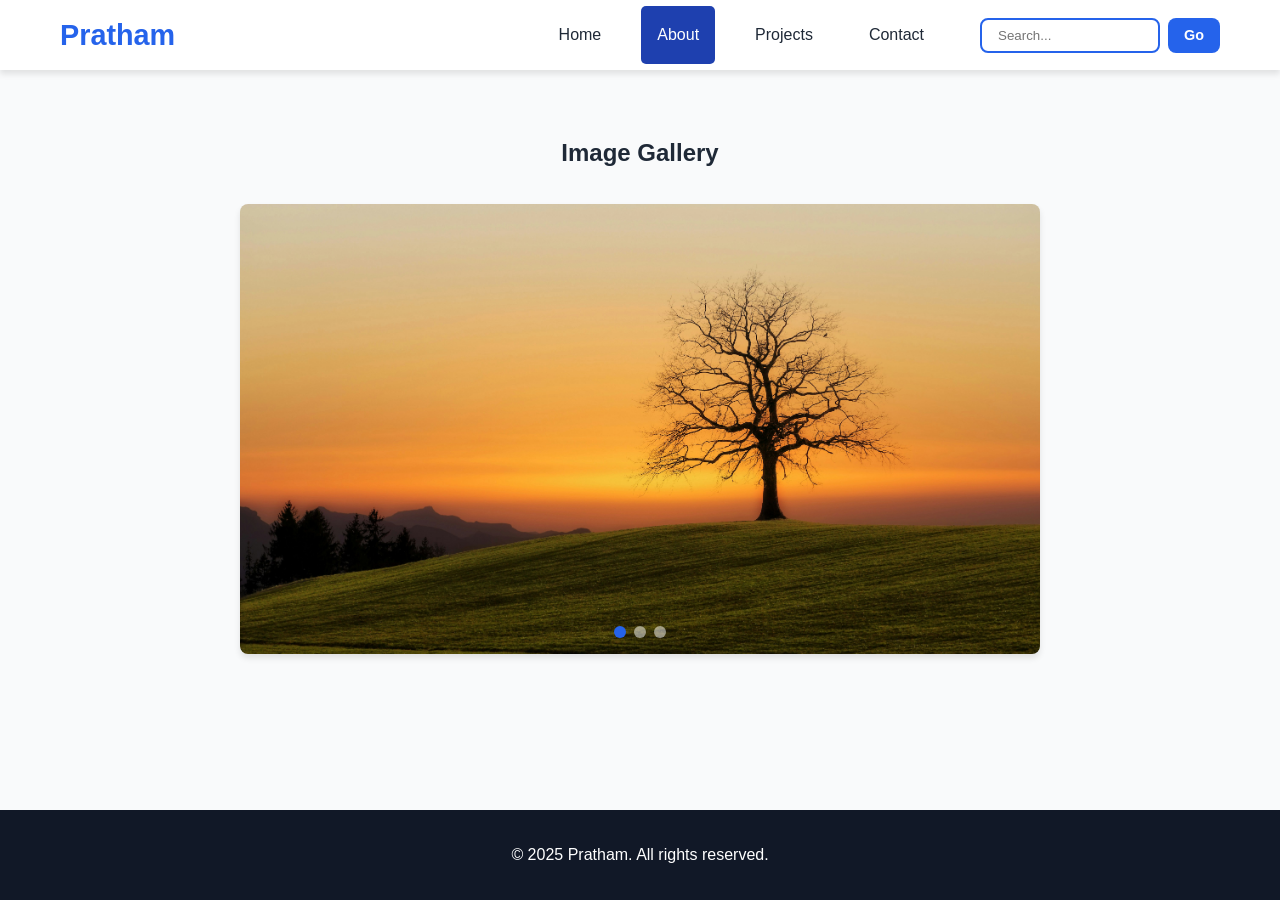
<file: about.html>
<!DOCTYPE html>
<html lang="en">
<head>
    <meta charset="UTF-8">
    <meta name="viewport" content="width=device-width, initial-scale=1.0">
    <title>Pratham - Gallery</title>
    <link rel="stylesheet" href="css/style.css">
    <link rel="stylesheet" href="https://cdnjs.cloudflare.com/ajax/libs/font-awesome/6.4.0/css/all.min.css">
</head>
<body>
    <header>
        <div class="container">
            <h1 class="logo"><a href="index.html">Pratham</a></h1>
            <nav>
                <ul class="nav-links">
                    <li><a href="index.html">Home</a></li>
                    <li><a href="about.html" class="active">About</a></li>
                    <li><a href="projects.html">Projects</a></li>
                    <li><a href="contact.html">Contact</a></li>
                    <li class="nav-search">
                        <input type="text" placeholder="Search..." class="search-input">
                        <button class="btn small primary search-btn">Go</button>
                    </li>
                </ul>
                <div class="hamburger">
                    <i class="fas fa-bars"></i>
                </div>
            </nav>
        </div>
    </header>

    <main class="container">
        <section class="gallery-section">
            <h2>Image Gallery</h2>
            
            <!-- Image Slider -->
            <div class="image-slider">
                <!-- Radio Controls -->
                <div class="slider-controls">
                    <input type="radio" name="gallery-slider" id="img1" checked>
                    <input type="radio" name="gallery-slider" id="img2">
                    <input type="radio" name="gallery-slider" id="img3">
                </div>
    
                <!-- Slides -->
                <div class="slides">
                    <div class="slide active">
                        <img src="images/gallery1.jpg" alt="Gallery Image 1">
                    </div>
                    <div class="slide"> <!-- Remove "active" from others -->
                        <img src="images/gallery2.jpg" alt="Gallery Image 2">
                    </div>
                    <div class="slide">
                        <img src="images/gallery3.jpg" alt="Gallery Image 3">
                    </div>
                </div>
            </div>
        </section>
    </main>

    <!-- Image Modal -->
    <div class="image-modal">
        <span class="close-modal">&times;</span>
        <img class="modal-content" id="expanded-img">
    </div>

    <footer>
        <div class="container">
            <p>&copy; 2025 Pratham. All rights reserved.</p>
        </div>
    </footer>

    <script src="js/main.js"></script>
</body>
</html>
</file>
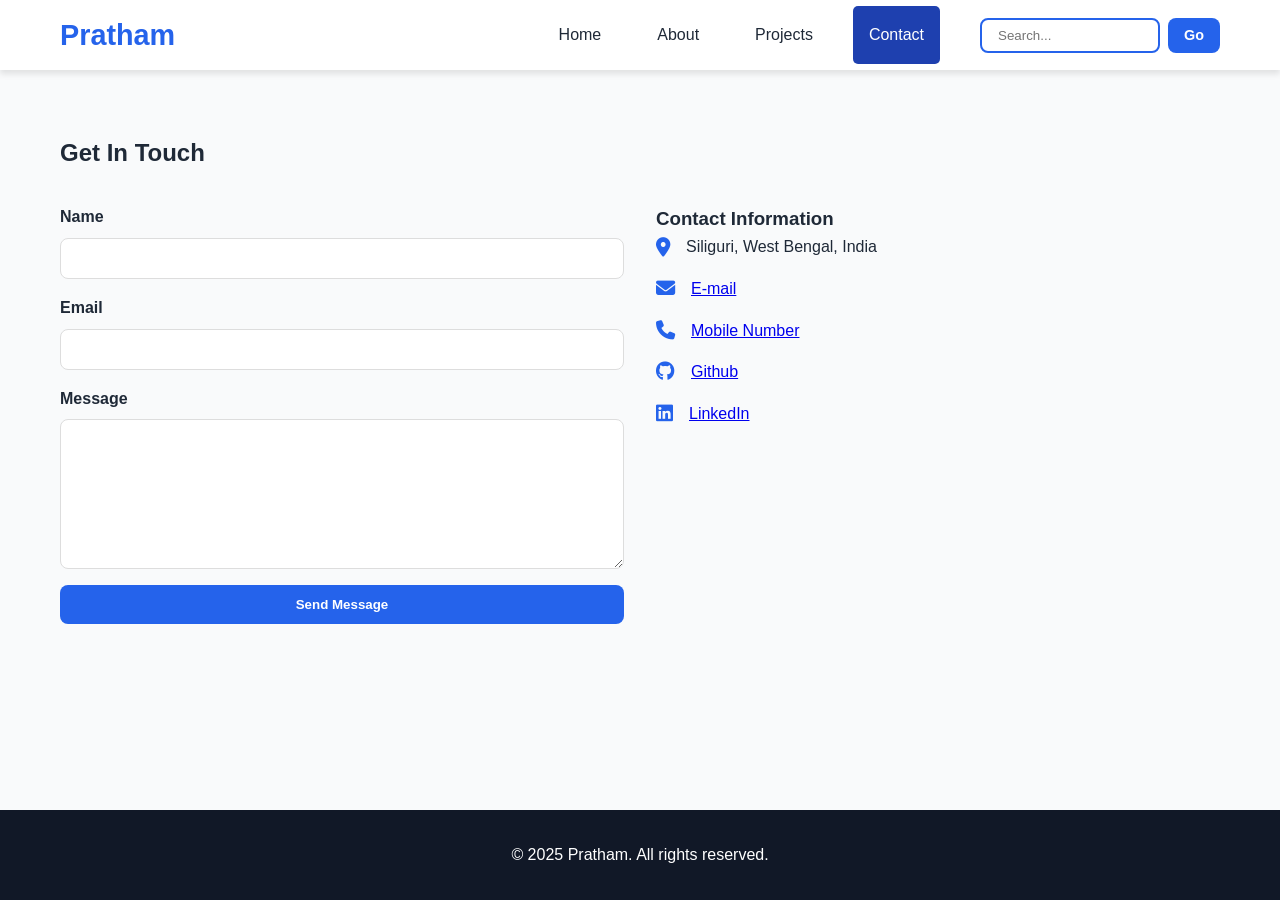
<file: contact.html>
<!DOCTYPE html>
<html lang="en">
<head>
    <meta charset="UTF-8">
    <meta name="viewport" content="width=device-width, initial-scale=1.0">
    <title>Pratham - Contact</title>
    <link rel="stylesheet" href="css/style.css">
    <link rel="stylesheet" href="https://cdnjs.cloudflare.com/ajax/libs/font-awesome/6.4.0/css/all.min.css">
</head>
<body>
    <header>
        <div class="container">
            <h1 class="logo"><a href="index.html">Pratham</a></h1>
            <nav>
                <ul class="nav-links">
                    <!-- Existing navigation links -->
                    <li><a href="index.html">Home</a></li>
                    <li><a href="about.html">About</a></li>
                    <li><a href="projects.html">Projects</a></li>
                    <li><a href="contact.html" class="active">Contact</a></li>

                    <!-- Add search box as a list item -->
                    <li class="nav-search">
                        <input type="text" placeholder="Search..." class="search-input">
                        <button class="btn small primary search-btn">Go</button>
                    </li>
                </ul>
                <div class="hamburger">
                    <i class="fas fa-bars"></i>
                </div>
            </nav>
        </div>
    </header>

    <main class="container">
        <section class="contact-section">
            <h2>Get In Touch</h2>
            
            <div class="contact-container">
                <form class="contact-form">
                    <div class="form-group">
                        <label for="name">Name</label>
                        <input type="text" id="name" required>
                    </div>
                    <div class="form-group">
                        <label for="email">Email</label>
                        <input type="email" id="email" required>
                    </div>
                    <div class="form-group">
                        <label for="message">Message</label>
                        <textarea id="message" rows="5" required></textarea>
                    </div>
                    <button type="submit" class="btn primary">Send Message</button>
                </form>
                
                <div class="contact-info">
                    <h3>Contact Information</h3>
                    <ul class="contact-methods">
                        <li>
                            <i class="fas fa-map-marker-alt"></i>
                            <span>Siliguri, West Bengal, India</span>
                        </li>
                        <li>
                            <i class="fas fa-envelope"></i>
                            <a href="mailto:pratham.ag1@outlook.com" target="_blank">E-mail</a>
                        </li>
                        <li>
                            <i class="fas fa-phone"></i>
                             <a href="tel:8882192787"> Mobile Number </a>
                        </li>
                        <li>
                            <i class="fab fa-github"></i>
                            <a href="contact.html">Github</a>
                        </li>
                        <li>
                            <i class="fab fa-linkedin"></i>
                            <a href="contact.html">LinkedIn</a>
                        </li>
                    </ul>
                </div>
            </div>
        </section>
    </main>

    <footer>
        <div class="container">
            <p>&copy; 2025 Pratham. All rights reserved.</p>
        </div>
    </footer>

    <script src="js/main.js"></script>
</body>
</html>
</file>
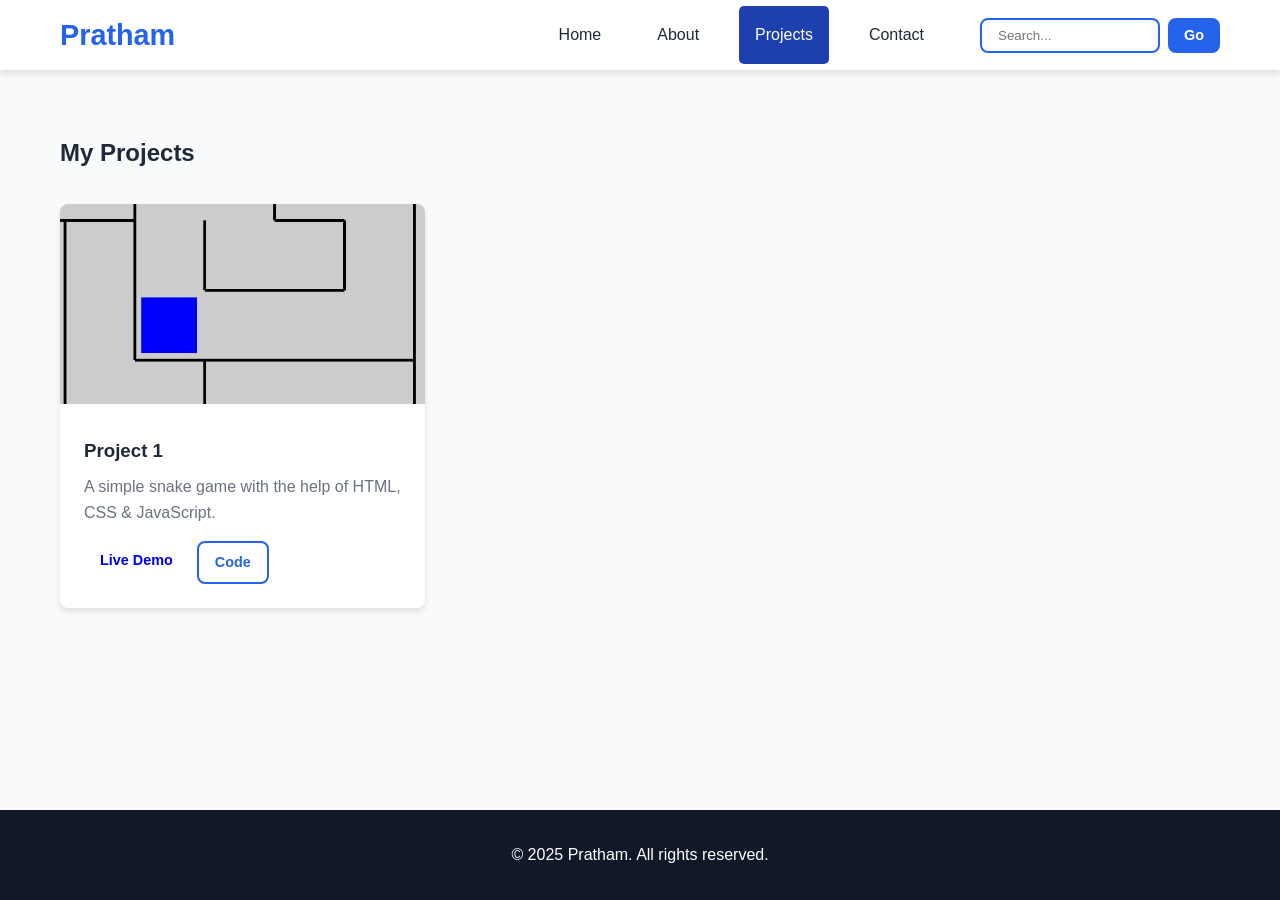
<file: projects.html>
<!DOCTYPE html>
<html lang="en">
<head>
    <meta charset="UTF-8">
    <meta name="viewport" content="width=device-width, initial-scale=1.0">
    <title>Pratham - Projects</title>
    <link rel="stylesheet" href="css/style.css">
    <link rel="stylesheet" href="https://cdnjs.cloudflare.com/ajax/libs/font-awesome/6.4.0/css/all.min.css">
</head>
<body>
    <header>
        <div class="container">
            <h1 class="logo"><a href="index.html">Pratham</a></h1>
            <nav>
                <ul class="nav-links">
                    <!-- Existing navigation links -->
                    <li><a href="index.html">Home</a></li>
                    <li><a href="about.html">About</a></li>
                    <li><a href="projects.html" class="active">Projects</a></li>
                    <li><a href="contact.html">Contact</a></li>

                    <!-- Add search box as a list item -->
                    <li class="nav-search">
                        <input type="text" placeholder="Search..." class="search-input">
                        <button class="btn small primary search-btn">Go</button>
                    </li>
                </ul>
                <div class="hamburger">
                    <i class="fas fa-bars"></i>
                </div>
            </nav>
        </div>
    </header>

    <main class="container">
        <section class="projects-section">
            <h2>My Projects</h2>
            
            <div class="projects-grid">
                <div class="project-card">
                    <div class="project-image">
                        <img src="images/project1.jpg" alt="Project 1">
                    </div>
                    <div class="project-details">
                        <h3>Project 1</h3>
                        <p>A simple snake game with the help of HTML, CSS & JavaScript.</p>
                        <div class="project-links">
                            <a href="#" class="btn small">Live Demo</a>
                            <a href="#" class="btn small secondary">Code</a>
                        </div>
                    </div>
                </div>
                
                <!-- Add more project cards as needed -->
            </div>
        </section>
    </main>

    <footer>
        <div class="container">
            <p>&copy; 2025 Pratham. All rights reserved.</p>
        </div>
    </footer>

    <script src="js/main.js"></script>
</body>
</html>
</file>
<file: css/style.css>
/* Base Styles */
:root {
    --primary-color: #2563eb;
    --secondary-color: #1e40af;
    --accent-color: #3b82f6;
    --text-color: #1f2937;
    --light-color: #f9fafb;
    --dark-color: #111827;
    --gray-color: #6b7280;
    --white: #ffffff;
    --shadow: 0 4px 6px rgba(0, 0, 0, 0.1);
    --transition: all 0.3s ease;
}

* {
    margin: 0;
    padding: 0;
    box-sizing: border-box;
}

body {
    font-family: 'Segoe UI', Tahoma, Geneva, Verdana, sans-serif;
    line-height: 1.6;
    color: var(--text-color);
    background-color: var(--light-color);
    display: flex;
    flex-direction: column;
    min-height: 100vh; /* Full viewport height */
}

main.container {
    flex: 1; /* Takes remaining space */
    /* padding: 2rem 0;  */
}


.container {
    width: 100%;
    max-width: 1200px;
    margin: 0 auto;
    padding: 0 20px;
}

/* Header Styles */
header {
    background-color: var(--white);
    box-shadow: var(--shadow);
    position: sticky;
    top: 0;
    z-index: 100;
}

header .container {
    display: flex;
    justify-content: space-between; /* Push logo left, nav right */
    align-items: center;
    height: 70px; /* Match navbar height */
}


.logo {
    font-size: 1.8rem;
    font-weight: 700;
    color: var(--primary-color);
    margin-left: initial; /* Force logo to the right */
}
.logo a{
    text-decoration: none;
    color: inherit;
}
.nav-links {
    list-style: none;
    display: flex;
    align-items: center;
    gap: 1.5rem; /* Spacing between links and search */
    margin-left: auto; /* Push everything to the right */
}

.nav-links li a {
    display: block;
    padding: 1rem;
    text-decoration: none;
    color: var(--text-color);
    font-weight: 500;
    transition: var(--transition);
}

.nav-links li a:hover,
.nav-links li a.active {
    color: white;
    background-color: #1e40af;
    border-radius: 5px;
}

.hamburger {
    display: none;
    cursor: pointer;
    font-size: 1.5rem;
}

/* Search Box */
.nav-search {
    display: flex;
    gap: 0.5rem;
    margin-left: 1rem; /* Space between last nav item and search */
}

.search-input {
    padding: 0.5rem 1rem;
    border: 2px solid var(--primary-color);
    border-radius: 0.5rem;
    width: 180px; /* Fixed width for better alignment */
    transition: var(--transition);
}

.search-input:focus {
    border-color: var(--secondary-color);
}

.search-btn {
    padding: 0.5rem 1rem !important;
}

/* Hide search on mobile */
@media (max-width: 768px) {
    .nav-search {
        display: none;
    }
    header .container {
        justify-content: center; /* Center logo on mobile */
    }
    .logo {
        margin-left: 0; /* Reset margin */
        padding-right: inherit;
    }
}

/* Hero Section */
.hero {
    padding-top: 10px;
    display: flex;
    flex-direction: column;
    align-items: center;
    justify-content: center;
    min-height: 80vh;
    text-align: center;
}

.profile-img {
    width: 200px;
    height: 200px;
    border-radius: 50%;
    object-fit: cover;
    border: 5px solid var(--primary-color);
    margin-bottom: 2rem;
}

.hero h2 {
    font-size: 2.5rem;
    margin-bottom: 1rem;
    color: var(--dark-color);
    justify-content: center;
}

.hero p {
    font-size: 1.2rem;
    color: var(--gray-color);
    margin-bottom: 2rem;
}

.hero .cta-buttons {
    justify-content: center; /* Center buttons horizontally */
    width: 100%; /* Ensure full width for proper centering */
}

/* Button Styles */
.btn {
    display: inline-block;
    padding: 0.75rem 1.5rem;
    border-radius: 0.5rem;
    font-weight: 600;
    text-decoration: none;
    transition: var(--transition);
    border: none;
    cursor: pointer;
}

.btn.primary {
    background-color: var(--primary-color);
    color: var(--white);
}

.btn.primary:hover {
    background-color: var(--secondary-color);
}

.btn.secondary {
    background-color: transparent;
    color: var(--primary-color);
    border: 2px solid var(--primary-color);
}

.btn.secondary:hover {
    background-color: var(--primary-color);
    color: var(--white);
}

.btn.small {
    padding: 0.5rem 1rem;
    font-size: 0.9rem;
}

.cta-buttons {
    display: flex;
    gap: 1rem;
    margin-top: 1rem;
}

/* About Section */
.about-section {
    padding: 4rem 0;
}

.about-content {
    max-width: 800px;
    margin: 0 auto;
    text-align: center;
}
.about-section h2{
    text-align: center;
}

.skill-tags {
    /* display: flex;
    flex-wrap: wrap; */
    /* gap: 0.5rem; */
    margin-top: 1rem;
}

.skill-tag {
    background-color: var(--primary-color);
    color: var(--white);
    padding: 0.5rem 1rem;
    border-radius: 2rem;
    font-size: 0.9rem;
    justify-content: center;
}

/* Projects Section */
.projects-section {
    padding: 4rem 0;
}

.projects-grid {
    display: grid;
    grid-template-columns: repeat(auto-fill, minmax(300px, 1fr));
    gap: 2rem;
    margin-top: 2rem;
}

.project-card {
    background-color: var(--white);
    border-radius: 0.5rem;
    overflow: hidden;
    box-shadow: var(--shadow);
    transition: var(--transition);
}

.project-card:hover {
    transform: translateY(-5px);
    box-shadow: 0 10px 15px rgba(0, 0, 0, 0.1);
}

.project-image img {
    width: 100%;
    height: 200px;
    object-fit: cover;
}

.project-details {
    padding: 1.5rem;
}

.project-details h3 {
    margin-bottom: 0.5rem;
}

.project-details p {
    color: var(--gray-color);
    margin-bottom: 1rem;
}

.project-links {
    display: flex;
    gap: 0.5rem;
}

/* Contact Section */
.contact-section {
    padding: 4rem 0;
}

.contact-container {
    display: grid;
    grid-template-columns: 1fr 1fr;
    gap: 2rem;
    margin-top: 2rem;
}

.contact-form {
    display: flex;
    flex-direction: column;
    gap: 1rem;
}

.form-group {
    display: flex;
    flex-direction: column;
    gap: 0.5rem;
}

.form-group label {
    font-weight: 600;
}

.form-group input,
.form-group textarea {
    padding: 0.75rem;
    border: 1px solid #ddd;
    border-radius: 0.5rem;
    font-family: inherit;
}

.form-group textarea {
    resize: vertical;
    min-height: 150px;
}

.contact-methods {
    list-style: none;
}

.contact-methods li {
    display: flex;
    align-items: center;
    gap: 1rem;
    margin-bottom: 1rem;
}

.contact-methods i {
    color: var(--primary-color);
    font-size: 1.2rem;
}

/* Gallery Slider */
.gallery-section {
    padding: 4rem 0;
    text-align: center;
}

.image-slider {
    position: relative;
    max-width: 800px;
    margin: 2rem auto;
    overflow: hidden;
    border-radius: 0.5rem;
    box-shadow: var(--shadow);
}

.slides {
    display: flex;
    transition: transform 0.5s ease-in-out;
    position: relative;
    height: 450px; /* Match image height */
}

.slide {
    /* min-width: 100%;
    opacity: 0;
    transform: translateX(100%);
    transition: all 0.5s ease-in-out; */
    position: absolute;
    top: 0;
    left: 0;
    width: 100%;
    height: 100%;
    opacity: 0;
    transform: translateX(100%);
    transition: all 0.5s ease-in-out;
    
}

.slide.active {
    opacity: 1;
    transform: translateX(0);
    z-index: 1;
}

.slide img {
    width: 100%;
    height: 100%;
    object-fit: cover;
}

/* Radio Button Controls */
.slider-controls {
    position: absolute;
    bottom: 1rem;
    left: 50%;
    transform: translateX(-50%);
    display: flex;
    gap: 0.5rem;
    z-index: 10;
}

.slider-controls input[type="radio"] {
    appearance: none;
    width: 12px;
    height: 12px;
    border-radius: 50%;
    background: rgba(255, 255, 255, 0.5);
    cursor: pointer;
    transition: background 0.3s ease;
}

.slider-controls input[type="radio"]:checked {
    background: var(--primary-color);
}

.slider-controls input[type="radio"]:hover {
    background: var(--accent-color);
}

/* Image Modal */
.image-modal {
    display: none;
    position: fixed;
    z-index: 1000;
    left: 0;
    top: 0;
    width: 100%;
    height: 100%;
    background: rgba(0, 0, 0, 0.9);
}

.modal-content {
    position: absolute;
    top: 50%;
    left: 50%;
    transform: translate(-50%, -50%);
    max-width: 90%;
    max-height: 90%;
    border-radius: 0.5rem;
}

.close-modal {
    position: absolute;
    top: 1rem;
    right: 2rem;
    color: var(--white);
    font-size: 3rem;
    cursor: pointer;
    transition: color 0.3s ease;
}

.close-modal:hover {
    color: var(--primary-color);
}

/* Footer */
footer {
    background-color: var(--dark-color);
    color: var(--white);
    padding: 2rem 0;
    text-align: center;
    margin-top: 2rem;
}

/* Responsive Design */
@media (max-width: 768px) {
    .nav-links {
        position: fixed;
        top: 70px;
        left: -100%;
        width: 100%;
        flex-direction: column;
        background-color: var(--white);
        transition: var(--transition);
    }

    .nav-links.active {
        left: 0;
    }

    .hamburger {
        display: block;
    }

    .contact-container {
        grid-template-columns: 1fr;
    }
}
</file>
